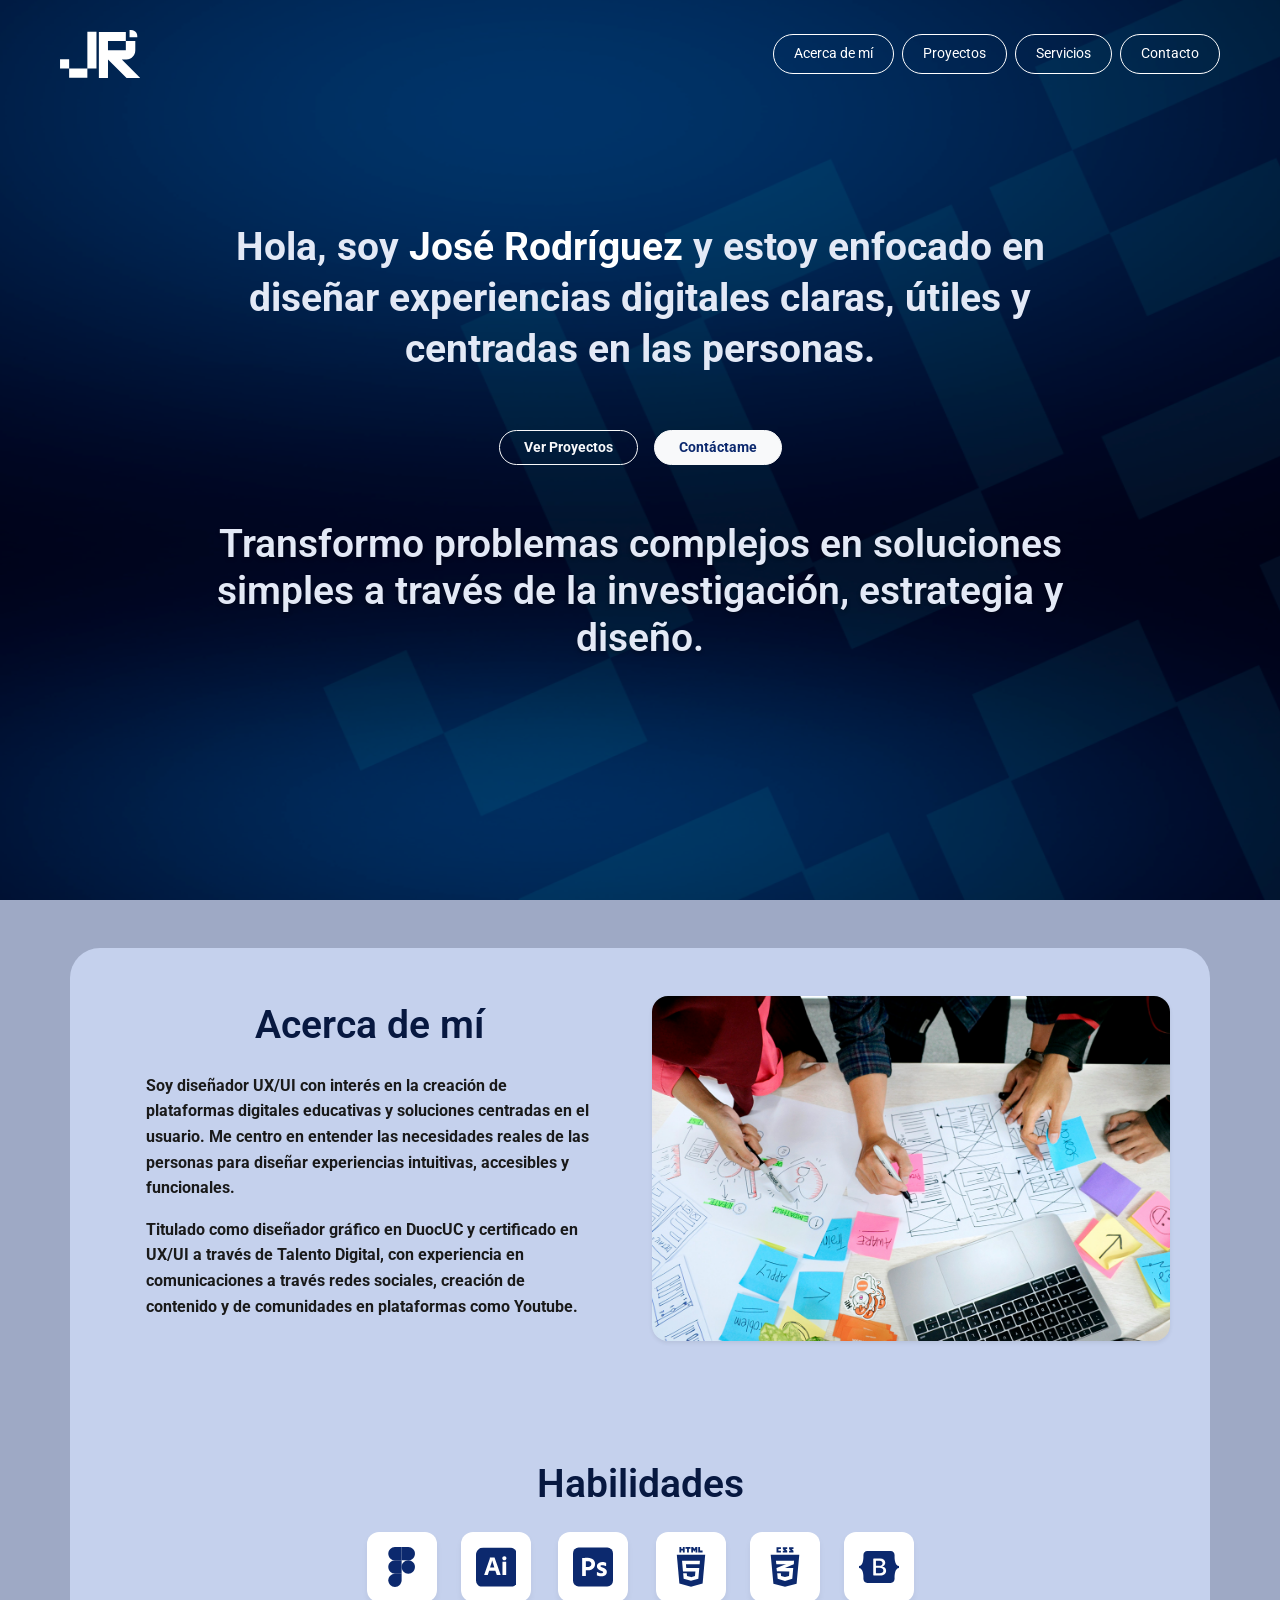
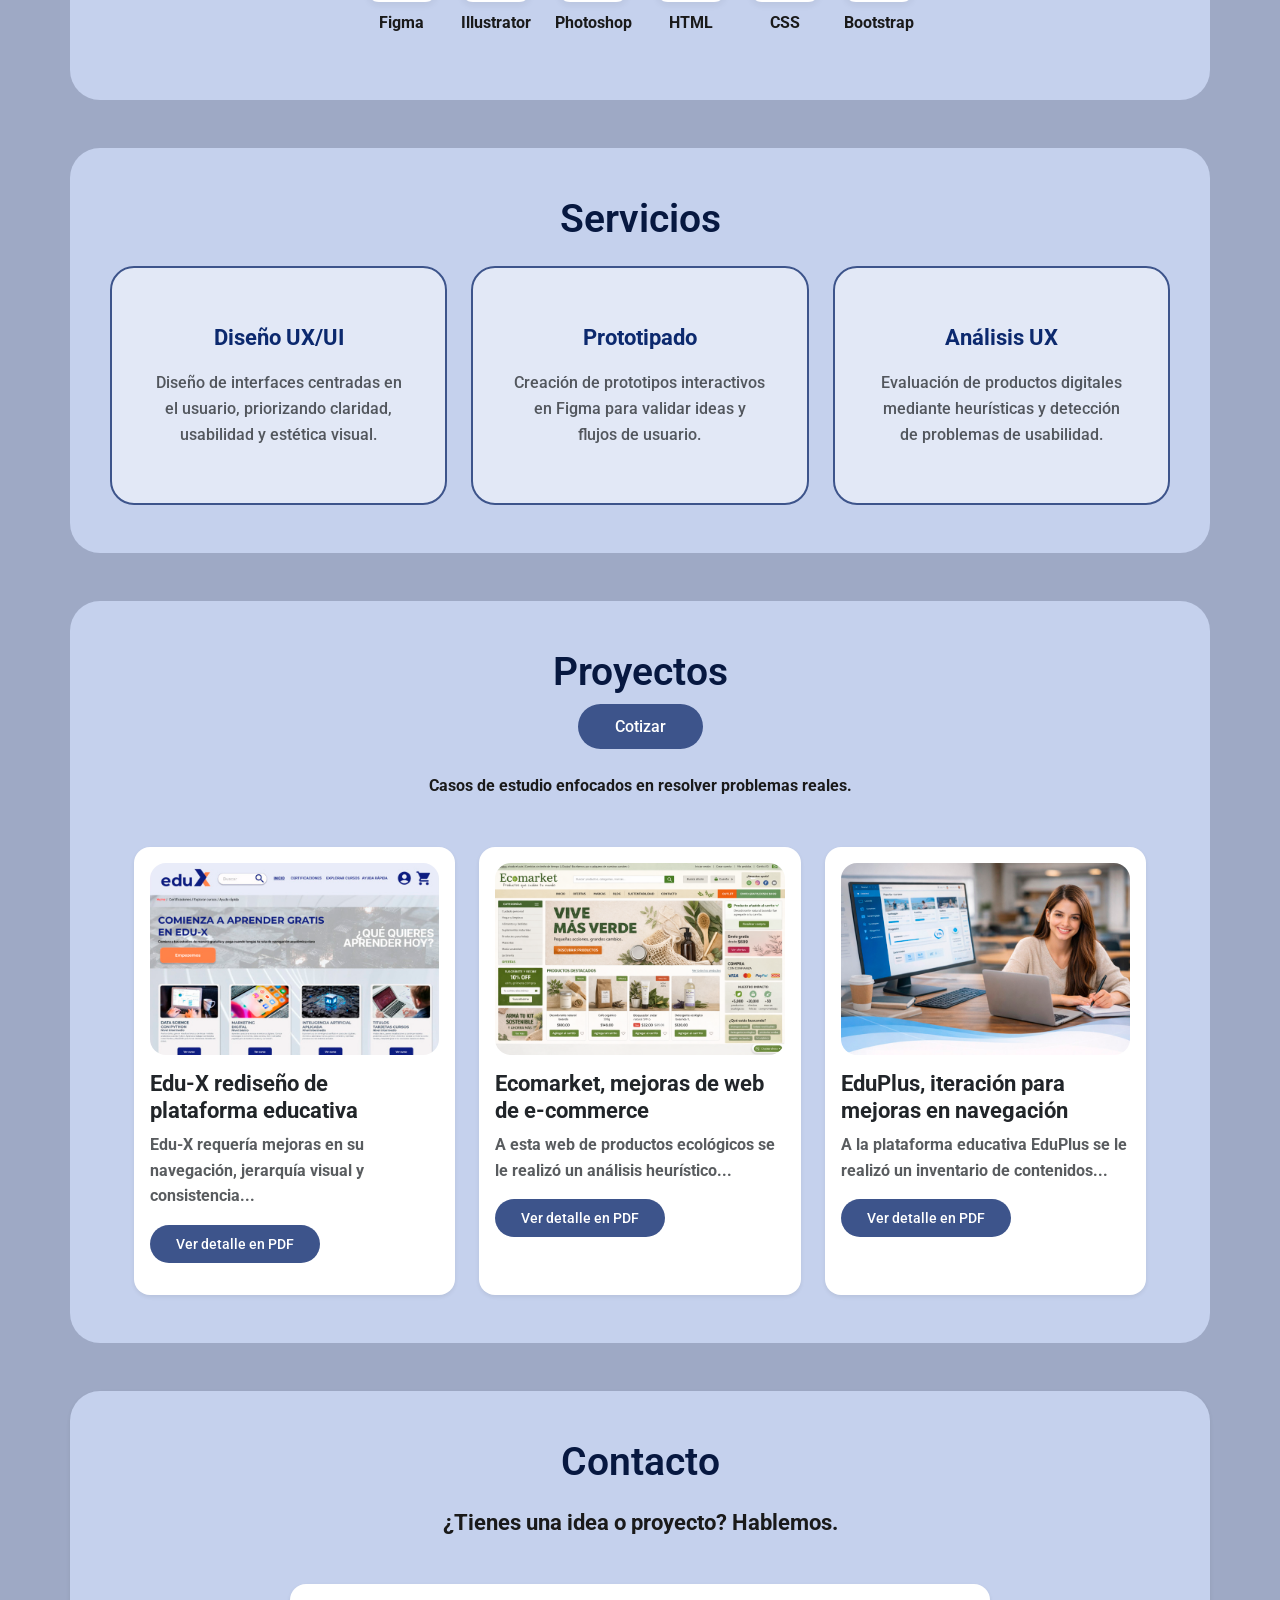
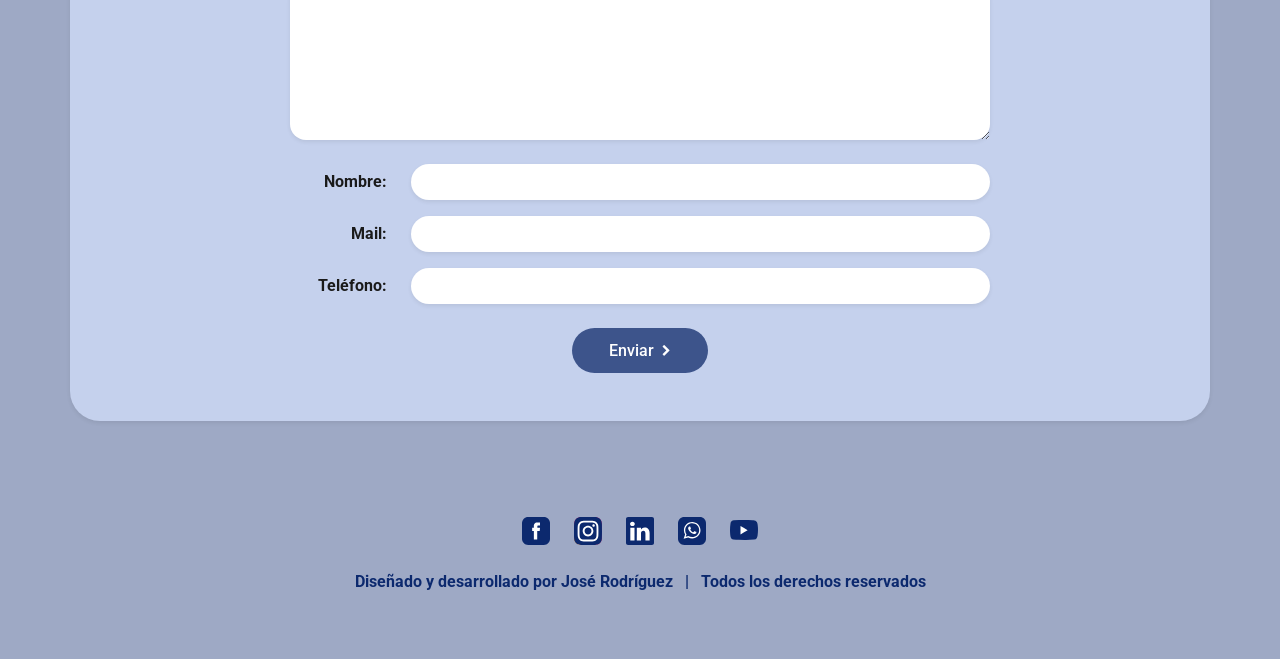
<file: index.html>
<!DOCTYPE html>
<html lang="es">
<head>
    <meta charset="UTF-8">
    <meta name="viewport" content="width=device-width, initial-scale=1.0">
    <title>Portfolio - José Rodríguez</title>
    <link href="https://fonts.googleapis.com/css2?family=Roboto:wght@400;500;700&display=swap" rel="stylesheet">
    <link rel="stylesheet" href="https://cdn.jsdelivr.net/npm/bootstrap@5.3.0/dist/css/bootstrap.min.css">
    <link rel="stylesheet" href="./css/style.css">
    <script src="https://cdnjs.cloudflare.com/ajax/libs/jquery/3.4.1/jquery.min.js"></script>
    <link rel="stylesheet" href="https://cdnjs.cloudflare.com/ajax/libs/font-awesome/4.7.0/css/font-awesome.min.css">
    <script src="https://cdn.jsdelivr.net/npm/bootstrap@5.3.0/dist/js/bootstrap.bundle.min.js"></script>
    <script src="./js/script.js"></script>
</head>
<body>

<section class="hero d-flex flex-column align-items-center justify-content-center text-center text-white position-relative">
    <nav class="navbar navbar-custom w-100 position-absolute top-0 px-lg-5 py-4">
        <div class="container-fluid d-flex justify-content-between align-items-center">
            
            <img src="./assets/imagenes/logojrl.svg" alt="Logo JR" class="logo-hero">

            <button class="navbar-toggler border-0" type="button" data-bs-toggle="collapse" data-bs-target="#navbarNav">
                <img src="./assets/imagenes/menu_hamburger.svg" alt="Menu">
            </button>
            
            <div class="collapse navbar-collapse justify-content-end" id="navbarNav">
                <div class="navbar-nav gap-2">
                    <a href="#acerca" class="nav-pill-link">Acerca de mí</a>
                    <a href="#proyectos" class="nav-pill-link">Proyectos</a>
                    <a href="#servicios" class="nav-pill-link">Servicios</a>
                    <a href="#contacto" class="nav-pill-link">Contacto</a>
                </div>
            </div>
    
        </div>
    </nav>
        
    <div class="container hero-content px-4">
        <h1 class="hero-title mb-4">
            Hola, soy <span class="text-white">José Rodríguez</span> y estoy enfocado en diseñar experiencias digitales claras, útiles y centradas en las personas.
        </h1>

            <div class="d-flex gap-3 justify-content-center my-4">
                <a href="#proyectos" class="btn btn-outline-light rounded-pill px-4 s1">Ver Proyectos</a>
                
                <a href="#contacto" class="btn btn-light rounded-pill px-4 s1 text-primary-dark">
                    Contáctame <i class="bi bi-chevron-right"></i>
                </a>
            </div>

            <p class="hero-subtitle mt-4">
                Transformo problemas complejos en soluciones simples a través de la investigación, estrategia y diseño.
            </p>
        </div>
    </section>

    <section id="acerca" class="py-5 container section-container my-5">
        <div class="row align-items-center text-start">
            <div class="col-lg-6 px-lg-5">
                <h2 class="mb-4">Acerca de mí</h2>
                <p class="p-bold mb-3">Soy diseñador UX/UI con interés en la creación de plataformas digitales educativas y soluciones centradas en el usuario. Me centro en entender las necesidades reales de las personas para diseñar experiencias intuitivas, accesibles y funcionales.</p>
                <p class="p-regular">Titulado como diseñador gráfico en DuocUC y certificado en UX/UI a través de Talento Digital, con experiencia en comunicaciones a través redes sociales, creación de contenido y de comunidades en plataformas como Youtube.</p>
            </div>
            <div class="col-lg-6">
                <img src="./assets/imagenes/imagen_manos.png" class="img-fluid rounded-4 shadow-sm" alt="Proceso de diseño">
            </div>
        </div>

        <div class="mt-5 pt-4">
<div class="d-flex flex-column align-items-center mt-5 w-100">
    <h2 class="mb-4">Habilidades</h2>
    
    <div class="d-flex flex-wrap justify-content-center gap-3 gap-lg-4">
        <div class="skill-card text-center">
            <div class="skill-box"><img src="./assets/imagenes/Logo Figma.svg" alt="Figma"></div>
            <p class="s2 mt-2">Figma</p>
        </div>
        <div class="skill-card text-center">
            <div class="skill-box"><img src="./assets/imagenes/Logo Illustrator.svg" alt="Illustrator"></div>
            <p class="s2 mt-2">Illustrator</p>
        </div>
        <div class="skill-card text-center">
            <div class="skill-box"><img src="./assets/imagenes/Logo Photoshop.svg" alt="Photoshop"></div>
            <p class="s2 mt-2">Photoshop</p>
        </div>
        <div class="skill-card text-center">
            <div class="skill-box"><img src="./assets/imagenes/Logo HTML.svg" alt="HTML"></div>
            <p class="s2 mt-2">HTML</p>
        </div>
        <div class="skill-card text-center">
            <div class="skill-box"><img src="./assets/imagenes/Logo CSS.svg" alt="CSS"></div>
            <p class="s2 mt-2">CSS</p>
        </div>
        <div class="skill-card text-center">
            <div class="skill-box"><img src="./assets/imagenes/Logo Bootstrap.svg" alt="Bootstrap"></div>
            <p class="s2 mt-2">Bootstrap</p>
        </div>
    </div>
</div>
    </section>

    <section id="servicios" class="py-5 container section-container text-center my-5">
        <h2 class="mb-4">Servicios</h2>
            
            <div class="row g-4">
                <div class="col-12 col-md-4">
                    <div class="card h-100 p-3 card-servicio">
                        <div class="card-body">
                            <h4 class="card-title fw-bold mb-3">Diseño UX/UI</h4>
                            <p class="card-text text-muted">Diseño de interfaces centradas en el usuario, priorizando claridad, usabilidad y estética visual.</p>
                        </div>
                    </div>
                </div>
            
                <div class="col-12 col-md-4">
                    <div class="card h-100 p-3 card-servicio">
                        <div class="card-body">
                            <h4 class="card-title fw-bold mb-3">Prototipado</h4>
                            <p class="card-text text-muted">Creación de prototipos interactivos en Figma para validar ideas y flujos de usuario.</p>
                        </div>
                    </div>
                </div>
            
                <div class="col-12 col-md-4">
                    <div class="card h-100 p-3 card-servicio">
                        <div class="card-body">
                            <h4 class="card-title fw-bold mb-3">Análisis UX</h4>
                            <p class="card-text text-muted">Evaluación de productos digitales mediante heurísticas y detección de problemas de usabilidad.</p>
                        </div>
                    </div>
                </div>
            </div>
        </div>
    </section>

    <section id="proyectos" class="py-5 container section-container text-center my-5">
        <h2 class="mb-2">Proyectos</h2>
        
        <div class="mb-4">
            <div class="mb-4">
                <a href="#contacto" class="btn-jrl btn-jrl-secondary btn-size-l">
                    Cotizar
                </a>
            </div>
        </div>

        <p class="p-regular mb-5">Casos de estudio enfocados en resolver problemas reales.</p>

        <div class="row g-4 px-lg-4">
            <div class="col-lg-4">
                <div class="card border-0 shadow-sm rounded-4 h-100 p-3">
                    <img src="./assets/imagenes/edux.jpg" class="card-img-top rounded-4" alt="Edu-X">
                    <div class="card-body text-start px-0">
                        <h4 class="subtitulo-medio">Edu-X rediseño de plataforma educativa</h4>
                        <p class="s1 text-muted">Edu-X requería mejoras en su navegación, jerarquía visual y consistencia...</p>
                        <a href="./assets/pdf/Edux.pdf" class="btn-jrl btn-jrl-secondary btn-size-m">Ver detalle en PDF</a>
                    </div>
                </div>
            </div>

            <div class="col-lg-4">
                <div class="card border-0 shadow-sm rounded-4 h-100 p-3">
                    <img src="./assets/imagenes/ecomarket.png" class="card-img-top rounded-4" alt="Ecomarket">
                    <div class="card-body text-start px-0">
                        <h4 class="subtitulo-medio">Ecomarket, mejoras de web de e-commerce</h4>
                        <p class="s1 text-muted">A esta web de productos ecológicos se le realizó un análisis heurístico...</p>
                        <a href="./assets/pdf/Ecomarket.pdf" class="btn-jrl btn-jrl-secondary btn-size-m">Ver detalle en PDF</a>
                    </div>
                </div>
            </div>

            <div class="col-lg-4">
                <div class="card border-0 shadow-sm rounded-4 h-100 p-3">
                    <img src="./assets/imagenes/eduplus.jpg" class="card-img-top rounded-4" alt="EduPlus">
                    <div class="card-body text-start px-0">
                        <h4 class="subtitulo-medio">EduPlus, iteración para mejoras en navegación</h4>
                        <p class="s1 text-muted">A la plataforma educativa EduPlus se le realizó un inventario de contenidos...</p>
                        <a href="./assets/pdf/Eduplus.pdf" class="btn-jrl btn-jrl-secondary btn-size-m">Ver detalle en PDF</a>
                    </div>
                </div>
            </div>
        </div>
    </section>

    <section id="contacto" class="py-5 container section-container my-5 shadow-sm">
        <div class="text-center mb-5">
            <h2 class="mb-4">Contacto</h2>
            <h4 class="subtitulo-medio">¿Tienes una idea o proyecto? <br class="d-md-none"> Hablemos.</h4>
        </div>

        <form class="contacto-form mx-auto">
            <div class="mb-4">
                <textarea class="form-control rounded-4 border-0 shadow-sm" rows="6"></textarea>
            </div>

            <div class="row align-items-center mb-3">
                <label class="col-3 col-lg-2 text-end p-regular">Nombre:</label>
                <div class="col-9 col-lg-10">
                    <input type="text" class="form-control rounded-pill border-0 shadow-sm">
                </div>
            </div>

            <div class="row align-items-center mb-3">
                <label class="col-3 col-lg-2 text-end p-regular">Mail:</label>
                <div class="col-9 col-lg-10">
                    <input type="email" class="form-control rounded-pill border-0 shadow-sm">
                </div>
            </div>

            <div class="row align-items-center mb-4">
                <label class="col-3 col-lg-2 text-end p-regular">Teléfono:</label>
                <div class="col-9 col-lg-10">
                    <input type="tel" class="form-control rounded-pill border-0 shadow-sm">
                </div>
            </div>

            <div class="text-center">
                <button type="submit" class="btn-jrl btn-jrl-secondary btn-size-l">
                    Enviar <i class="fa fa-chevron-right" style="font-size: 12px;"></i>
                </button>
            </div>
        </form>
    </section>

    <footer class="py-5 text-center">
        <div class="d-flex justify-content-center gap-4 mb-4 footer-socials">
            <a href="https://www.facebook.com/josep1138" target="_blank" rel="noopener noreferrer"><img src="./assets/imagenes/logo_facebook.svg" alt="Facebook" width="28"></a>
            <a href="https://www.instagram.com/josep1138" target="_blank" rel="noopener noreferrer"><img src="./assets/imagenes/logo_instagram.svg" alt="Instagram" width="28"></a>
            <a href="https://www.linkedin.com/in/jos%C3%A9-rodr%C3%ADguez-22604153/" target="_blank" rel="noopener noreferrer"><img src="./assets/imagenes/logo_indesign.svg" alt="LinkedIn" width="28"></a>
            <a href="https://wa.me/56993033325" target="_blank" rel="noopener noreferrer"><img src="./assets/imagenes/logo_whatsapp.svg" alt="WhatsApp" width="28"></a>
            <a href="https://www.youtube.com/@multifanchile" target="_blank" rel="noopener noreferrer"><img src="./assets/imagenes/logo_youtube.svg" alt="YouTube" width="28"></a>
        </div>
        <p class="p-semibold text-primary-dark">
            Diseñado y desarrollado por José Rodríguez &nbsp; | &nbsp; Todos los derechos reservados
        </p>
    </footer>

    <button class="my_bttn">
        <i class="fa fa-arrow-up"></i>
    </button>
</body>
</html>
</file>
<file: css/style.css>
:root {
    --primary-dark: #0C296E;
    --bg-accent: #9EA9C5;
    --text-color: #1A1A1A;
}

body {
    font-family: 'Roboto', sans-serif;
    background-color: var(--bg-accent);
    color: var(--text-color);
}

/* --- NAV PILLS DESKTOP --- */
@media (max-width: 863px) {
    /* El contenedor que se abre y cierra */
    .navbar-collapse {
        position: absolute;
        top: 100%; /* Aparece justo debajo de la barra de navegación */
        left: 0;
        right: 0;
        background-color: rgba(8, 31, 66, 0.95); /* Un azul oscuro profundo con transparencia */
        padding: 2rem;
        text-align: center;
        border-bottom: 2px solid #64ffda; /* Opcional: una línea de acento */
        backdrop-filter: blur(10px); /* Efecto de desenfoque muy pro */
    }

    .nav-pill-link {
        display: block;
        margin: 15px 0;
        font-size: 1.2rem;
    }
}
/* --- HERO --- */
.hero {
    min-height: 100vh;
    background-image: url('../assets/imagenes/img_bg_desktop.svg');
    background-size: cover;
    background-position: center;
}

.hero-content {
    max-width: 900px;
}

/* --- SECCIONES RECUADRADAS --- */
.section-container {
    background-color: #C5D1ED;
    border-radius: 30px;
    padding: 60px 40px;
}

/* --- HABILIDADES BOXES --- */
.skill-box {
    background: white;
    padding: 15px;
    border-radius: 12px;
    box-shadow: 0 4px 6px rgba(0,0,0,0.05);
    display: inline-block;
}
.skill-box img { width: 40px; height: 40px; }

/* --- TÍTULOS DE SECCIÓN NORMADOS (H2) --- */
h2, .titulo-seccion-normado {
    font-family: 'Roboto', sans-serif;
    font-weight: 600;        /* Semibold */
    font-size: 39px !important; 
    color: #071840 !important;
    text-align: center;      /* Basado en tu imagen de servicios y proyectos */
    margin-bottom: 3rem;     /* Espaciado inferior para que respire la sección */
    text-transform: none;    /* Mantiene las mayúsculas/minúsculas originales */
}

/* Ajuste para que en móviles no se vea excesivamente grande */
@media (max-width: 768px) {
    h2, .titulo-seccion-normado {
        font-size: 31px !important; /* Un escalón menos en la escala modular */
        margin-bottom: 2rem;
    }
}

/* --- TIPOGRAFÍA SEGÚN PROTOTIPO --- */
.titulo-grande { font-size: 61px; font-weight: 600; line-height: 1.2; }
.titulo-mediano { font-size: 49px; font-weight: 600; }
.titulo-pequeno { font-size: 39px; font-weight: 600; }
.subtitulo { font-size: 31px; font-weight: 400; }
.subtitulo-medio { font-size: 22px; font-weight: 700; }
.p-bold { font-size: 16px; font-weight: 700; }
.p-regular { font-size: 16px; font-weight: 400; }
.s1 { font-size: 14px; font-weight: 700; }
.s2 { font-size: 12px; font-weight: 700; }

/* --- BOTONES Y BADGES --- */
.bg-primary-dark { background-color: var(--primary-dark); color: white; }
.btn-primary-dark { background-color: var(--primary-dark); color: white; border: none; }
.text-primary-dark { color: var(--primary-dark); }

@media (max-width: 992px) {
    .hero { background-image: url('../assets/imagenes/img_bg_mobile.svg'); }
    .titulo-grande { font-size: 36px; }
    .subtitulo { font-size: 22px; }
}

/* --- CONTROL DE TIPOGRAFÍA RESPONSIVA HERO (CON JERARQUÍA DE COLOR) --- */

/* MOBILE (Base - 390px) */
.hero-title {
    font-size: 25px; 
    font-weight: 700;
    line-height: 1.2;
    color: #E3E9F6 !important; /* Jerarquía 1 (Claro) */
}

.hero-title .text-white {
    color: #FFFFFF !important; /* Nombre en blanco puro */
}

.hero-subtitle {
    font-size: 19px; 
    font-weight: 700; /* Ajustado a tu nueva norma de párrafos */
    line-height: 1.2;
    color: #C5D1ED !important; /* Jerarquía 2 (Azul medio) */
    margin-top: 2rem !important;
}

/* TABLET (838px) */
@media (min-width: 838px) {
    .hero-title {
        font-size: 39px; 
        font-weight: 600;
    }
    .hero-subtitle {
        font-size: 31px; 
        font-weight: 600; /* Semibold según tu lógica de H */
        margin-top: 3rem !important;
    }
}

/* DESKTOP (1440px) */
@media (min-width: 1440px) {
    .hero-title {
        font-size: 49px; 
        font-weight: 600;
    }
    .hero-subtitle {
        font-size: 39px; /* H2 Figma */
        font-weight: 600;
        margin-top: 3.5rem !important;
    }
}

/* --- SISTEMA DE BOTONES JRL (Basado en Figma) --- */

/* Base para todos los botones */
.btn-jrl {
    display: inline-flex;
    align-items: center;
    justify-content: center;
    font-family: 'Roboto', sans-serif;
    font-weight: 500;
    border-radius: 50px;
    border: 2px solid transparent;
    transition: all 0.2s ease-in-out;
    cursor: pointer;
    text-decoration: none !important;
    gap: 8px;
}

/* BOTÓN SECUNDARIO (El que usaremos para Cotizar y Enviar) */
.btn-jrl-secondary {
    background-color: #3D548B !important; /* Azul de tu prototipo */
    color: #FFFFFF !important;
}

.btn-jrl-secondary:hover {
    background-color: #071840 !important; /* El color Dark del prototipo */
    transform: translateY(-2px);
}

.btn-jrl-secondary:active {
    background-color: #1A1A1A !important; /* Color de click/active */
}

/* BOTÓN TERCIARIO (Para los botones de la Navbar) */
.btn-jrl-tertiary {
    background: transparent !important;
    border: 1px solid #FFFFFF !important;
    color: #FFFFFF !important;
}

.btn-jrl-tertiary:hover {
    background: rgba(255, 255, 255, 0.1) !important;
}

/* TAMAÑOS RESPONSIVOS */
/* Tamaño L (Desktop - Enviar y Cotizar) */
.btn-size-l {
    min-width: 108px;
    height: 45px; /* Un poco más alto para que respire como en Figma */
    padding: 0 35px;
    font-size: 16px;
}

/* Tamaño S (Para mobile o botones pequeños) */
@media (max-width: 768px) {
    .btn-size-l {
        min-width: 84px;
        height: 35px;
        padding: 0 20px;
        font-size: 14px;
    }
}

.my_bttn{
    height: 45px;
    width: 45px;
    background-color: #3D548B;
    border: none;
    color: white;
    position: fixed;
    bottom: 30px;
    right: 30px;
    border-radius: 5px;
    cursor: pointer;
    outline: none;
    display: none;
}

.my_bttn:hover{
    transform: scale(1.05) 
               translateY(-5px);
}

.color-primario {
    color: #1a237e; /* Ajusta al azul oscuro de tu paleta */
}

.border-primary-subtle {
    border: 2px solid #d1d9ff !important; /* El tono lila/azul claro de tu borde */
}

/* En tu archivo style.css */
.contacto-form {
    max-width: 700px; /* Ajusta este valor según prefieras el ancho */
    width: 100%;      /* Asegura que sea responsivo en móviles */
}

/* --- ESTADO MÓVIL (Por debajo de 864px) --- */
@media (max-width: 863px) {
    .navbar-toggler {
        display: block !important; /* Muestra hamburguesa */
    }

    .nav-pill-link {
        display: block;
        width: 80%;            /* No ocupan todo el ancho para que se vean como botones */
        margin: 10px auto;     /* Centra los botones y les da espacio vertical */
        padding: 10px 20px;
        text-align: center;
        border: 1px solid #ffffff; /* El borde blanco de tus pills en desktop */
        border-radius: 50px;   /* Forma de píldora */
        color: #ffffff;        /* Texto blanco */
        text-decoration: none;
        transition: all 0.3s ease;
    }

    /* Efecto al presionar o pasar el mouse */
    .nav-pill-link:hover, .nav-pill-link:active {
        background-color: rgba(255, 255, 255, 0.1);
        border-color: #C5D1ED; /* Puedes usar tu color de acento aquí */
    }

    /* Contenedor del menú para que los botones floten bien */
    .navbar-nav {
        display: flex;
        flex-direction: column;
        justify-content: center;
        padding: 20px 0;
    }

    .navbar-collapse.collapse:not(.show) {
        display: none !important; /* Esconde el menú si no está clickeado */
    }

    .navbar-collapse {
        position: absolute;
        top: 100%;
        left: 0;
        width: 100%;
        background-color: rgba(11, 15, 48, 0.9); /* Fondo del menú desplegado */
        padding: 20px;
        z-index: 1000;
    }
    
    .navbar-nav {
        flex-direction: column;
        align-items: center;
    }
}

/* --- ESTADO TABLET/DESKTOP (864px o más) --- */
@media (min-width: 864px) {
    .navbar-toggler {
        display: none !important; /* ESCONDE HAMBURGUESA SIEMPRE */
    }

    .navbar-collapse {
        display: flex !important; /* MUESTRA MENÚ SIEMPRE */
        flex-basis: auto;
        background-color: transparent !important;
    }

    .navbar-nav {
        flex-direction: row !important; /* Alineación horizontal */
        gap: 1rem;
    }

    /* Esto elimina cualquier rastro de la barra negra que viste */
    .collapse:not(.show) {
        display: flex !important;
    }
}

/* Logo en Mobile (Base) */
.logo-hero {
    width: 44px;
    height: 42px;
    object-fit: contain; /* Esto evita que el logo se deforme si la imagen original tiene otra proporción */
}

/* Logo en Tablet (864px en adelante) */
@media (min-width: 864px) {
    .logo-hero {
        width: 80px;
        height: 60px;
    }
}

/* Logo en Desktop (1440px en adelante) */
@media (min-width: 1440px) {
    .logo-hero {
        width: 105px;
        height: 85px;
    }
}

@media (min-width: 864px) {
    /* ... lo que ya tenías ... */

    .navbar-collapse {
        flex-grow: 0; /* Evita que el contenedor del menú se expanda hacia la izquierda */
    }
}

/* --- ESTADO MÓVIL (< 864px) --- */
@media (max-width: 863px) {
    .navbar-toggler {
        display: block !important; /* Asegura que el botón exista */
        padding: 0;
        background: transparent;
    }

    /* Si el SVG es blanco y el fondo es claro, no se verá. 
       Asegúrate de que la ruta de tu imagen sea correcta */
    .navbar-toggler img {
        display: block !important;
        width: 30px;
        height: auto;
    }
}

.navbar-custom {
    z-index: 1050; /* Esto lo pone por encima de cualquier otro elemento del hero */
}

/* Estilo base para los botones del menú (Desktop, Tablet y Mobile) */
.nav-pill-link {
    display: inline-block;
    padding: 8px 20px;
    border: 1px solid #ffffff; /* El borde blanco de tu diseño */
    border-radius: 50px;       /* Forma de píldora */
    color: #ffffff !important; /* Texto blanco */
    text-decoration: none;
    font-size: 0.9rem;
    transition: all 0.3s ease;
    background: transparent;
}

.nav-pill-link:hover {
    background-color: rgba(255, 255, 255, 0.1);
    color: #ffffff;
}

/* --- AJUSTES ESPECÍFICOS POR DISPOSITIVO --- */

/* En Móvil (Menú desplegable) */
@media (max-width: 863px) {
    .nav-pill-link {
        display: block;    /* Uno sobre otro */
        width: 80%;        /* No tan anchos */
        margin: 10px auto; /* Centrados con espacio */
        text-align: center;
    }
}

/* En Tablet y Desktop (Barra horizontal) */
@media (min-width: 864px) {
    .navbar-nav {
        flex-direction: row !important;
        gap: 10px; /* Espacio entre botones */
    }
    
    .nav-pill-link {
        width: auto;
    }
}

/* Color para el título principal */
.hero-title {
    color: #E3E9F6;
    font-weight: 700; /* Asegura que se vea imponente */
}

/* Color para el subtítulo */
.hero-subtitle {
    color: #E3E9F6;
    font-size: 1.1rem; /* Ajusta según tu diseño en Figma */
}

/* Clase de Bootstrap para forzar el blanco en tu nombre */
.text-white {
    color: #ffffff !important;
}

/* Espacio debajo del título principal */
.hero-title {
    margin-bottom: 3.5rem !important; /* Ajusta este número (40px, 50px, etc.) */
    line-height: 1.3; /* De paso, esto ayuda a que el bloque de texto no se vea apretado */
}

/* Espacio arriba del subtítulo */
.hero-subtitle {
    margin-top: 3.5rem !important;
    max-width: 800px; /* Tip extra: limitar el ancho del subtítulo lo hace más legible */
    margin-left: auto;
    margin-right: auto;
}

/* --- TARJETAS DE SERVICIOS MEJORADAS --- */
.card-servicio {
    background-color: #E2E8F6 !important;
    border: 2px solid #3D548B !important;
    border-radius: 24px !important; /* Un poco más redondeado para seguir tu estilo */
    padding: 2.5rem 1.5rem !important; /* Más espacio arriba/abajo y a los lados */
    transition: all 0.3s ease;
    display: flex;
    flex-direction: column;
    justify-content: center;
}

.card-servicio:hover {
    transform: translateY(-8px);
    box-shadow: 0 10px 20px rgba(61, 84, 139, 0.15); /* Sombra suave al color del borde */
}

.card-servicio .card-title {
    color: #0C296E; /* Tu primary-dark */
    font-size: 1.4rem;
    margin-bottom: 1.2rem !important;
}

.card-servicio .card-text {
    font-size: 1rem;
    line-height: 1.6; /* Esto hace que el párrafo sea mucho más fácil de leer */
    color: #4A4A4A; /* Un gris oscuro pero no negro total para mejorar el contraste */
}

/* --- TAMAÑO M (Para Cards de Proyectos) --- */
.btn-size-m {
    min-width: 90px;
    height: 38px;
    padding: 0 24px;
    font-size: 14px; /* Un poco más pequeño que el principal para no saturar la card */
}

/* --- NORMA DE PÁRRAFOS (Cuerpo de texto) --- */
p, .p-regular, .card-text, .hero-subtitle {
    font-family: 'Roboto', sans-serif;
    font-size: 16px !important;
    font-weight: 700 !important; /* El peso 'bold' que te gustó */
    line-height: 1.6;            /* Espaciado entre líneas para mejor lectura */
    color: #1A1A1A;              /* El color de texto que ya usabas */
}

/* Ajuste fino para las tarjetas de servicios si quieres que el texto no sea tan pesado */
.card-servicio .card-text {
    font-weight: 500 !important; /* Un "Medium" para que no compita tanto con el título de la tarjeta */
    color: #4A4A4A;
}

/* --- AJUSTE DE COLOR SUBTÍTULO HERO --- */
.hero-subtitle {
    color: #E3E9F6 !important; /* El color que solicitaste */
    font-size: 19px;           /* Manteniendo tu escala para mobile */
    font-weight: 700;          /* Para que sea consistente con tu nueva norma de párrafos */
    opacity: 1;                /* Aseguramos que no tenga transparencias */
    text-shadow: 0px 2px 4px rgba(0, 0, 0, 0.3); /* Tip extra: una sombra muy sutil ayuda a despegarlo del fondo */
}

/* Ajuste para Desktop (según tus media queries previas) */
@media (min-width: 838px) {
    .hero-subtitle {
        font-size: 31px; 
    }
}

@media (min-width: 1440px) {
    .hero-subtitle {
        font-size: 39px;
    }
}

/* --- AJUSTE SUBTÍTULO HERO (H2 FIGMA) --- */
.hero-subtitle {
    font-family: 'Roboto', sans-serif !important;
    font-size: 39px !important;    /* Tamaño H2 de tu Figma */
    font-weight: 600 !important;   /* Semibold */
    color: #E3E9F6 !important;     /* Color solicitado */
    line-height: 1.2 !important;
    margin-top: 3.5rem !important;
    max-width: 900px;              /* Para que el texto no se extienda demasiado a lo ancho */
    margin-left: auto;
    margin-right: auto;
}

/* Ajuste para que en móviles no rompa el diseño por el tamaño */
@media (max-width: 768px) {
    .hero-subtitle {
        font-size: 24px !important; /* Ajuste responsivo para pantallas pequeñas */
    }
}
</file>
